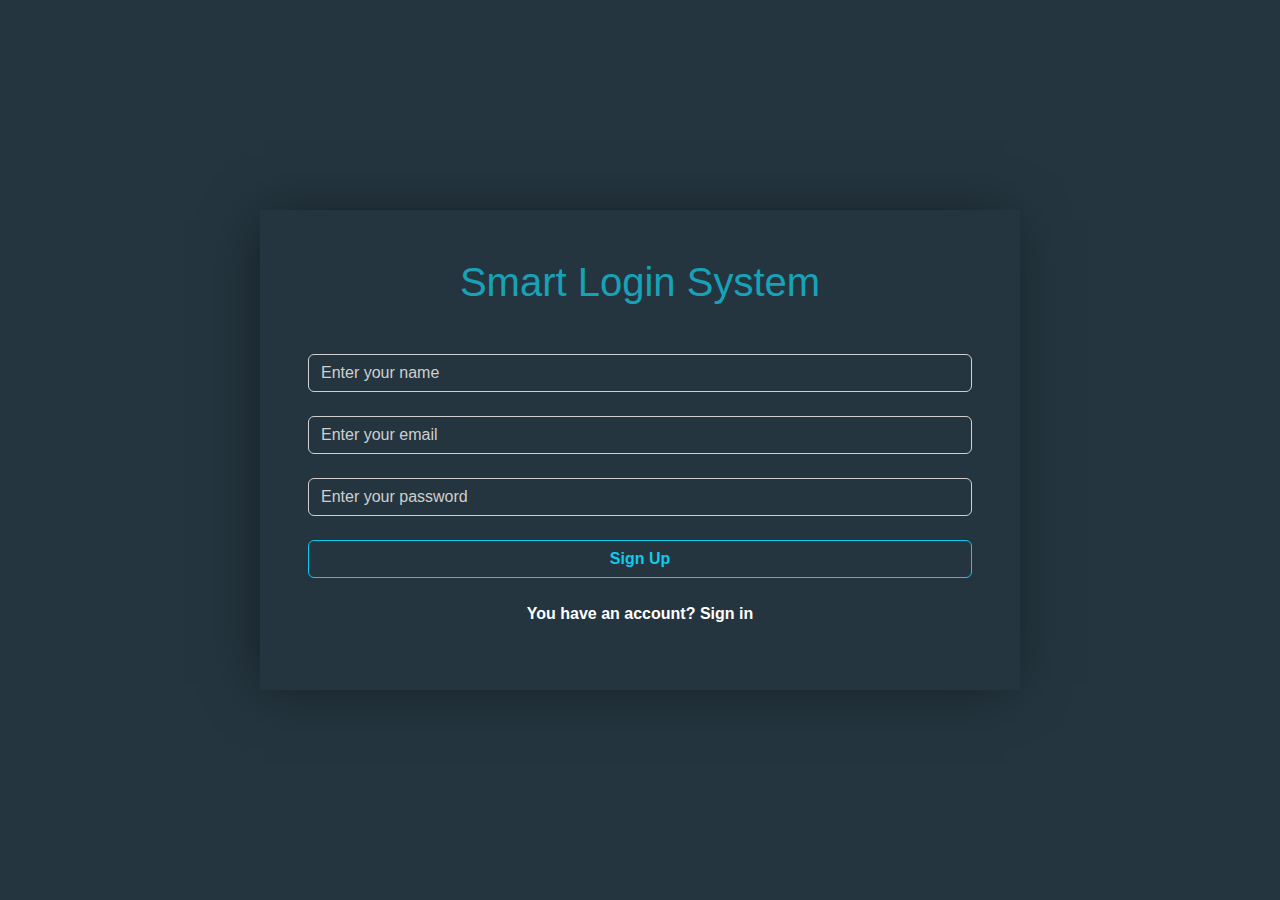
<file: index.html>
<!DOCTYPE html>
<html lang="en">

<head>
    <meta charset="UTF-8">
    <meta name="viewport" content="width=device-width, initial-scale=1.0">
    <title>Register</title>
    <link rel="stylesheet" href="css/all.min.css">
    <link rel="stylesheet" href="css/bootstrap.min.css">
    <link rel="stylesheet" href="css/style.css">
</head>

<body>
    <div class="container">
        <div class="row min-vh-100 align-items-center">
            <div class="col-md-10 col-lg-8 mx-auto content p-5">
                <div class="text-center">
                    <h2 class="mb-5">Smart Login System</h2>
                    <input type="text" class="form-control text-white mb-4" id="userName" placeholder="Enter your name">
                    <input type="email" class="form-control text-white" id="userEmail" placeholder="Enter your email">
                    <input type="password" class="form-control my-4 text-white" id="userPassword"
                        placeholder="Enter your password">
                    <p class="text-danger mb-4 fw-semibold" id="notValid">All inputs are required</p>
                    <a id="gotoLogin"><button class="btn btn-outline-info form-control fw-bolder" id="btnSignUp">Sign
                            Up</button></a>
                    <p class="mt-4 fw-semibold text-white">You have an account?
                        <a href="login.html" class="text-decoration-none text-white"> Sign in</a>
                    </p>
                </div>
            </div>
        </div>
    </div>
    <script src="js/main.js"></script>
</body>

</html>
</file>
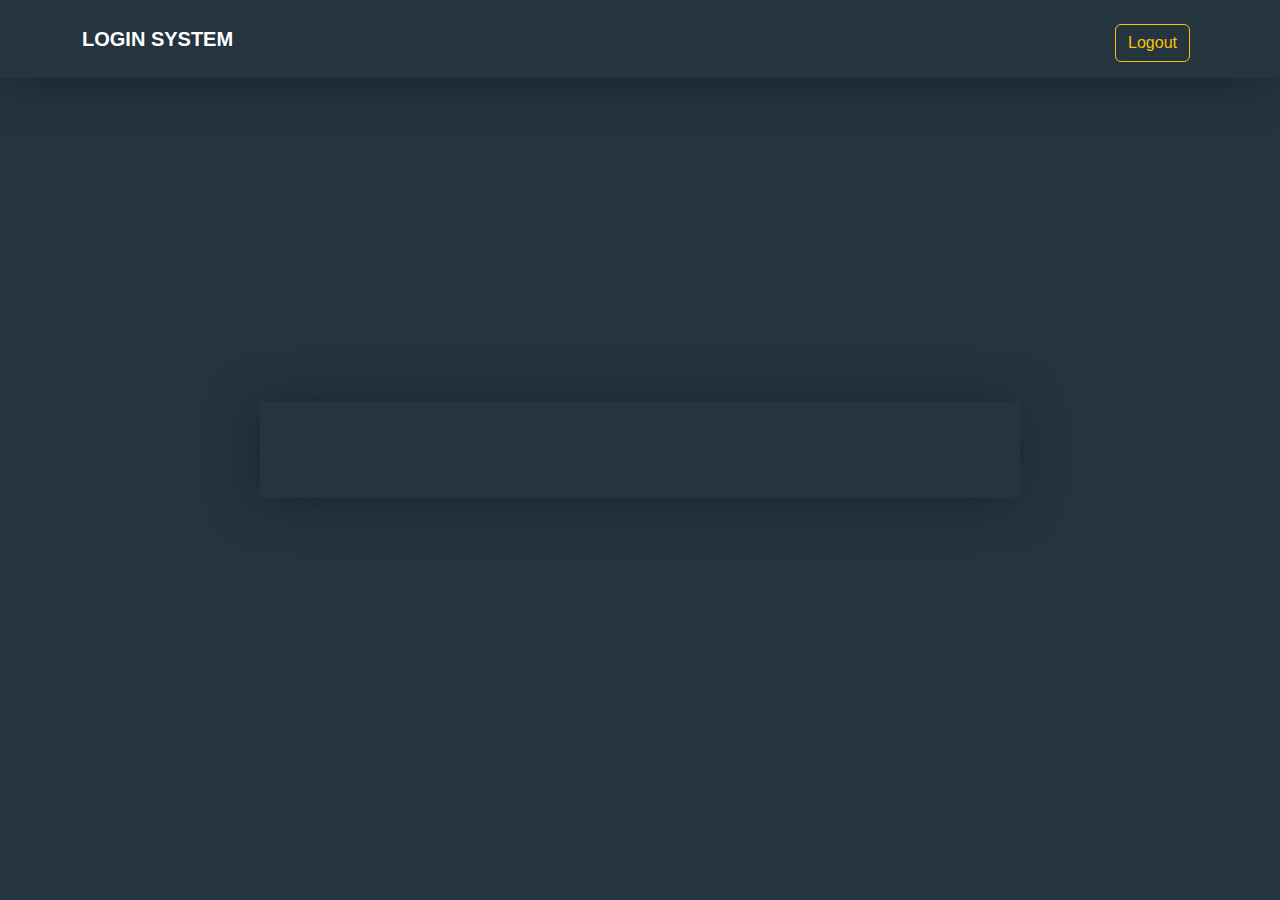
<file: home.html>
<!DOCTYPE html>
<html lang="en">

<head>
    <meta charset="UTF-8">
    <meta name="viewport" content="width=device-width, initial-scale=1.0">
    <title>Login</title>
    <link rel="stylesheet" href="css/all.min.css">
    <link rel="stylesheet" href="css/bootstrap.min.css">
    <link rel="stylesheet" href="css/style.css">
</head>

<body>
    <nav class="navbar navbar-expand-md navbar-dark position-absolute w-100">
        <div class="container">
            <a class="navbar-brand fw-bolder text-white" href="#">LOGIN SYSTEM</a>
            <button class="navbar-toggler" type="button" data-bs-toggle="collapse"
                data-bs-target="#navbarSupportedContent" aria-controls="navbarSupportedContent" aria-expanded="false"
                aria-label="Toggle navigation">
                <span class="navbar-toggler-icon"></span>
            </button>
            <div class="collapse navbar-collapse" id="navbarSupportedContent">
                <ul class="navbar-nav ms-auto mb-2 mb-lg-0">
                    <li class="nav-item mx-auto mt-2">
                        <a class="nav-link" href="login.html">
                            <button class="btn btn-outline-warning">Logout</button>
                        </a>
                    </li>
                </ul>
            </div>
        </div>
    </nav>
    <div class="container">
        <div class="row min-vh-100 align-items-center">
            <div class="col-md-10 col-lg-8 mx-auto content p-5">
                <div class="text-center" id="contentHome">

                </div>
            </div>
        </div>
    </div>
    <script src="js/bootstrap.bundle.min.js"></script>
    <script src="js/main.js"></script>
</body>

</html>
</file>
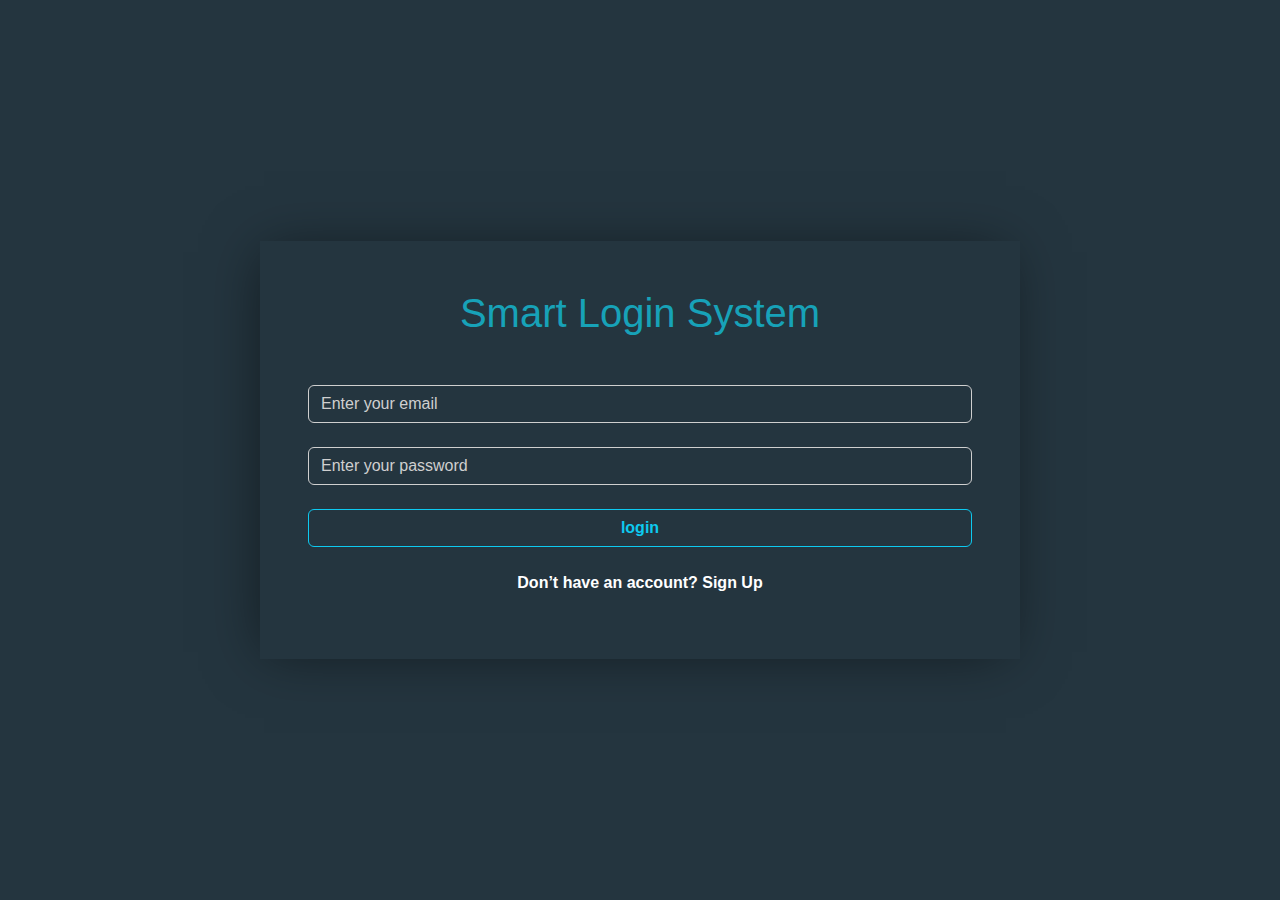
<file: login.html>
<!DOCTYPE html>
<html lang="en">

<head>
    <meta charset="UTF-8">
    <meta name="viewport" content="width=device-width, initial-scale=1.0">
    <title>Login</title>
    <link rel="stylesheet" href="css/all.min.css">
    <link rel="stylesheet" href="css/bootstrap.min.css">
    <link rel="stylesheet" href="css/style.css">
</head>

<body>

    <div class="container">
        <div class="row min-vh-100 align-items-center">
            <div class="col-md-10 col-lg-8 mx-auto content p-5">
                <div class="text-center">
                    <h2 class="mb-5">Smart Login System</h2>
                    <input type="email" class="form-control text-white" id="emailSignIn" placeholder="Enter your email">
                    <input type="password" class="form-control my-4 text-white" id="passSignIn"
                        placeholder="Enter your password">
                    <p class="text-danger mb-4 fw-semibold" id="signInValidation">incorrect email or password</p>
                    <a id="gotoHome"><button class="btn btn-outline-info form-control fw-bolder"
                            id="btnSignIn">login</button></a>
                    <p class="mt-4 fw-semibold text-white">Don’t have an account?
                        <a href="index.html" class="text-decoration-none text-white"> Sign Up</a>
                    </p>
                </div>
            </div>
        </div>
    </div>
    <script src="js/main.js"></script>
</body>

</html>
</file>
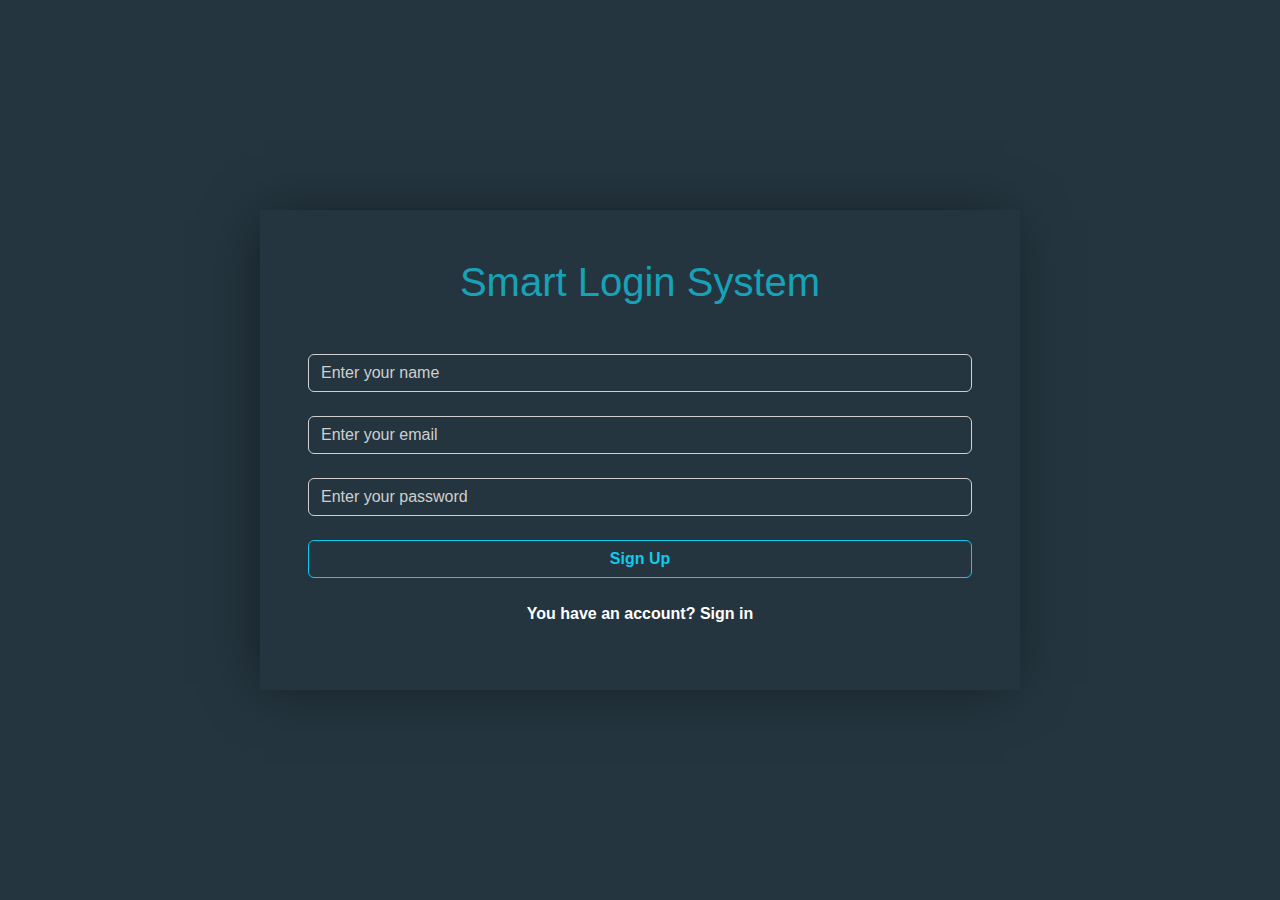
<file: signup.html>
<!DOCTYPE html>
<html lang="en">

<head>
    <meta charset="UTF-8">
    <meta name="viewport" content="width=device-width, initial-scale=1.0">
    <title>Register</title>
    <link rel="stylesheet" href="css/all.min.css">
    <link rel="stylesheet" href="css/bootstrap.min.css">
    <link rel="stylesheet" href="css/style.css">
</head>

<body>
    <div class="container">
        <div class="row min-vh-100 align-items-center">
            <div class="col-md-10 col-lg-8 mx-auto content p-5">
                <div class="text-center">
                    <h2 class="mb-5">Smart Login System</h2>
                    <input type="text" class="form-control text-white mb-4" id="userName" placeholder="Enter your name">
                    <input type="email" class="form-control text-white" id="userEmail" placeholder="Enter your email">
                    <input type="password" class="form-control my-4 text-white" id="userPassword"
                        placeholder="Enter your password">
                    <p class="text-danger mb-4 fw-semibold" id="notValid">All inputs are required</p>
                    <a id="gotoLogin"><button class="btn btn-outline-info form-control fw-bolder" id="btnSignUp">Sign
                            Up</button></a>
                    <p class="mt-4 fw-semibold text-white">You have an account?
                        <a href="login.html" class="text-decoration-none text-white"> Sign in</a>
                    </p>
                </div>
            </div>
        </div>
    </div>
    <script src="js/bootstrap.bundle.min.js"></script>
    <script src="js/main.js"></script>
</body>

</html>
</file>
<file: css/style.css>
:root {
    --main-color: rgb(23, 162, 184);
    --bg-color: rgb(36, 53, 63);
    --placeholder-color: #cfcfcf;
}
body {
    font-family: "Titillium Web", sans-serif;
    background-color: var(--bg-color);
}
h2 {
    color: var(--main-color);
    font-size: 40px;
    font-weight: 500;
}
::placeholder {
    color: var(--placeholder-color) !important;
    opacity: 1; 
}  
:-ms-input-placeholder {
    color: var(--placeholder-color) !important;
}  
::-ms-input-placeholder {
    color: var(--placeholder-color) !important;
}
input {
    border-color: var(--placeholder-color) !important;
    background-color: transparent !important;
}
.form-control:focus {
    border-color: #86b7fe !important;
    outline: 0;
    box-shadow: none;
}
.content, .navbar {
    box-shadow: -5px 2px 54px -9px rgba(0, 0, 0, .5);
}
p a:hover {
    text-decoration: underline !important;
}
.btn-outline-info:focus {
    box-shadow: 0 0 0 0.2rem rgba(23,162,184,.5);
    border-color: rgba(23,162,184,.5) !important;
    background-color: transparent !important;
    color: white !important;
}
</file>
